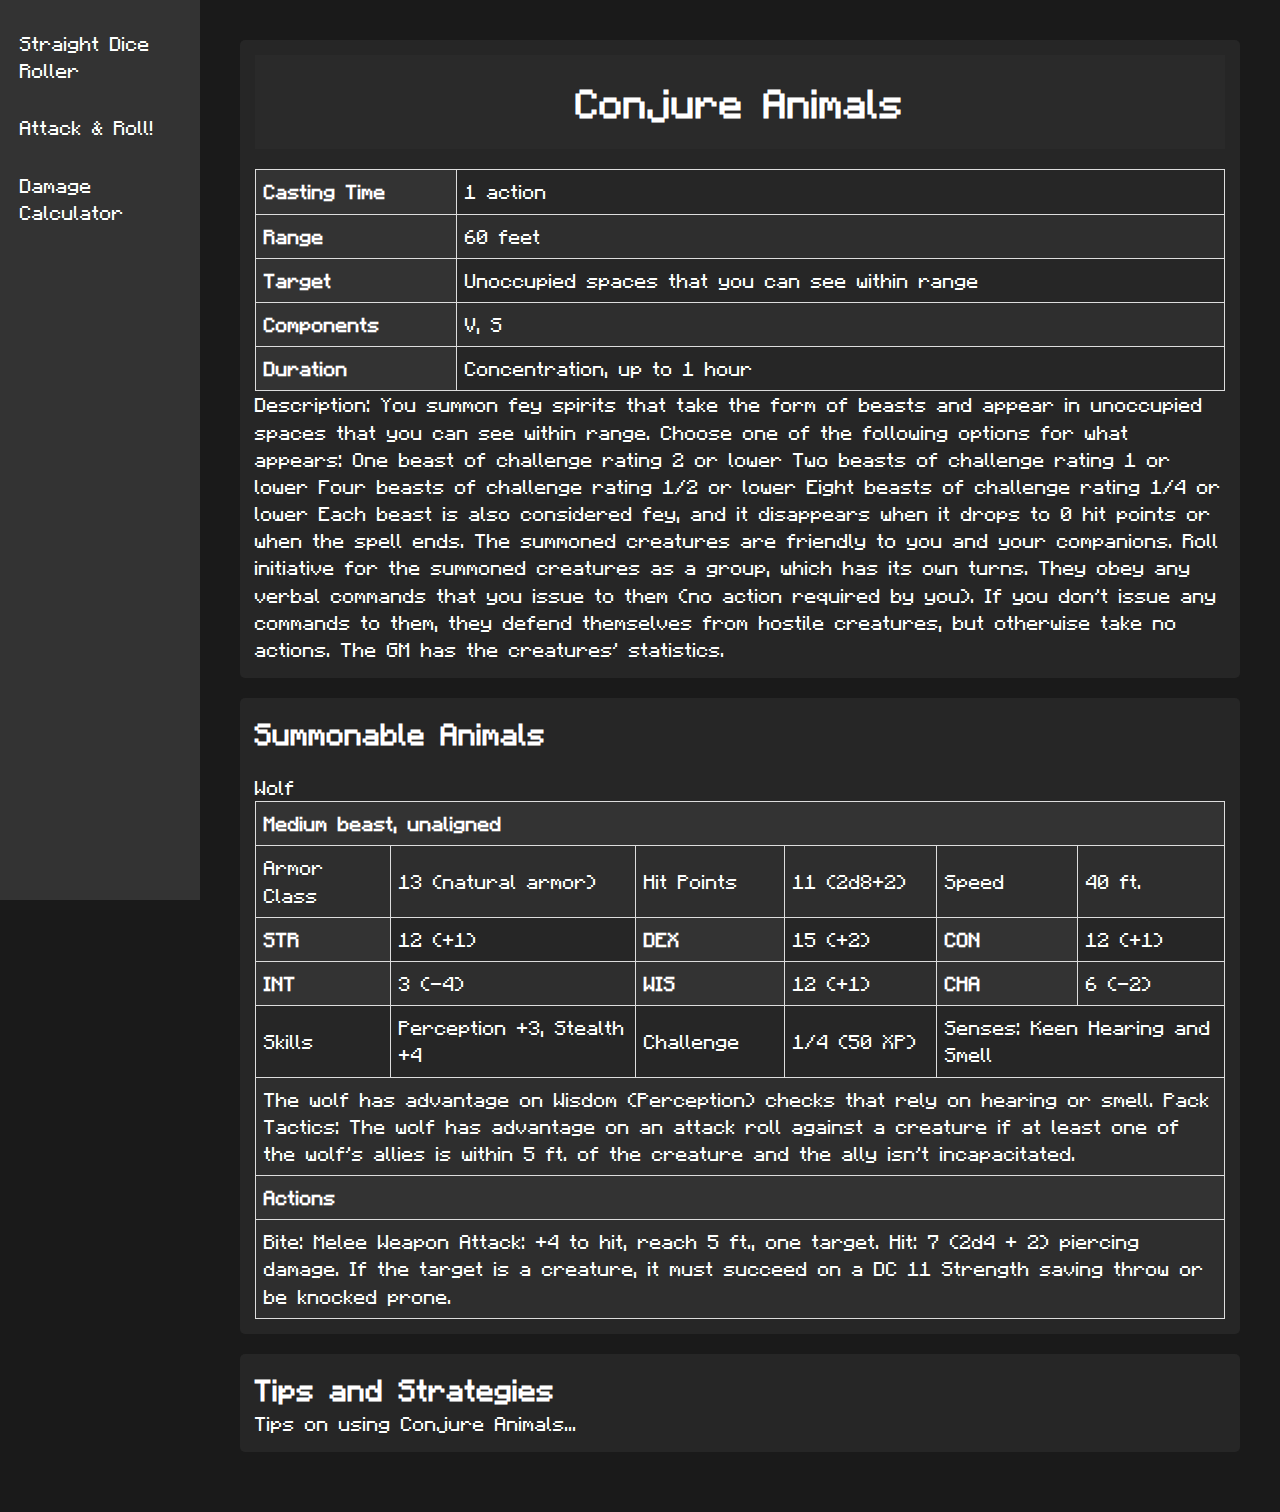
<file: index.html>
<!DOCTYPE html>
<html lang="en">
<head>
    <meta charset="UTF-8">
    <meta name="viewport" content="width=device-width, initial-scale=1.0">
    <title>Conjure Animals Management</title>
    <link rel="stylesheet" href="css/home.css">

    
    <!-- Navbar -->
    <nav id="navbar">
        <ul>
            <li><a href="S_Roller.html">Straight Dice Roller</a></li>
            <li><a href="Total_roll.html">Attack & Roll!</a></li>
            <li><a href="atk.html">Damage Calculator</a></li>
        </ul>
    </nav>

    <!-- Main Content -->
    <div id="main-content">
    <!-- Full-width Dropdown Menu -->
    <div class="dropdown">
        <!-- Dropdown Button & Content -->
    </div>

    <!-- Conjure Animals Description Section -->
    <section id="spell-description" class="fade-in">
        <h1>Conjure Animals</h1>
        <table>
            <tr>
                <th>Casting Time</th>
                <td>1 action</td>
            </tr>
            <tr>
                <th>Range</th>
                <td>60 feet</td>
            </tr>
            <tr>
                <th>Target</th>
                <td>Unoccupied spaces that you can see within range</td>
            </tr>
            <tr>
                <th>Components</th>
                <td>V, S</td>
            </tr>
            <tr>
                <th>Duration</th>
                <td>Concentration, up to 1 hour</td>
            </tr>
        </table>
        <p>
            Description: You summon fey spirits that take the form of beasts and appear in unoccupied spaces that you can see within range. Choose one of the following options for what appears: One beast of challenge rating 2 or lower Two beasts of challenge rating 1 or lower Four beasts of challenge rating 1/2 or lower Eight beasts of challenge rating 1/4 or lower Each beast is also considered fey, and it disappears when it drops to 0 hit points or when the spell ends. The summoned creatures are friendly to you and your companions. Roll initiative for the summoned creatures as a group, which has its own turns. They obey any verbal commands that you issue to them (no action required by you). If you don’t issue any commands to them, they defend themselves from hostile creatures, but otherwise take no actions. The GM has the creatures’ statistics.
        </p>
    </section>

    <!-- Summonable Animals Section -->
    <section id="summonable-animals" class="fade-in">
        <h2>Summonable Animals</h2>
        <table>
            <caption style="caption-side: top; text-align: left;">Wolf</caption>
            <tr>
              <th colspan="6">Medium beast, unaligned</th>
            </tr>
            <tr>
              <td>Armor Class</td>
              <td>13 (natural armor)</td>
              <td>Hit Points</td>
              <td>11 (2d8+2)</td>
              <td>Speed</td>
              <td>40 ft.</td>
            </tr>
            <tr>
              <th>STR</th>
              <td>12 (+1)</td>
              <th>DEX</th>
              <td>15 (+2)</td>
              <th>CON</th>
              <td>12 (+1)</td>
            </tr>
            <tr>
              <th>INT</th>
              <td>3 (-4)</td>
              <th>WIS</th>
              <td>12 (+1)</td>
              <th>CHA</th>
              <td>6 (-2)</td>
            </tr>
            <tr>
              <td>Skills</td>
              <td>Perception +3, Stealth +4</td>
              <td>Challenge</td>
              <td>1/4 (50 XP)</td>
              <td colspan="2">Senses: Keen Hearing and Smell</td>
            </tr>
            <tr>
              <td colspan="6">The wolf has advantage on Wisdom (Perception) checks that rely on hearing or smell. Pack Tactics: The wolf has advantage on an attack roll against a creature if at least one of the wolf's allies is within 5 ft. of the creature and the ally isn't incapacitated.</td>
            </tr>
            <tr>
              <th colspan="6">Actions</th>
            </tr>
            <tr>
              <td colspan="6">Bite: Melee Weapon Attack: +4 to hit, reach 5 ft., one target. Hit: 7 (2d4 + 2) piercing damage. If the target is a creature, it must succeed on a DC 11 Strength saving throw or be knocked prone.</td>
            </tr>
          </table>
          
          
    </section>

    <!-- Tips and Strategies Section -->
    <section id="tips-strategies" class="fade-in">
        <h2>Tips and Strategies</h2>
        <p>Tips on using Conjure Animals...</p>
    </section>

    <script src="scripts/home.js"></script>
</body>
</html>
</file>
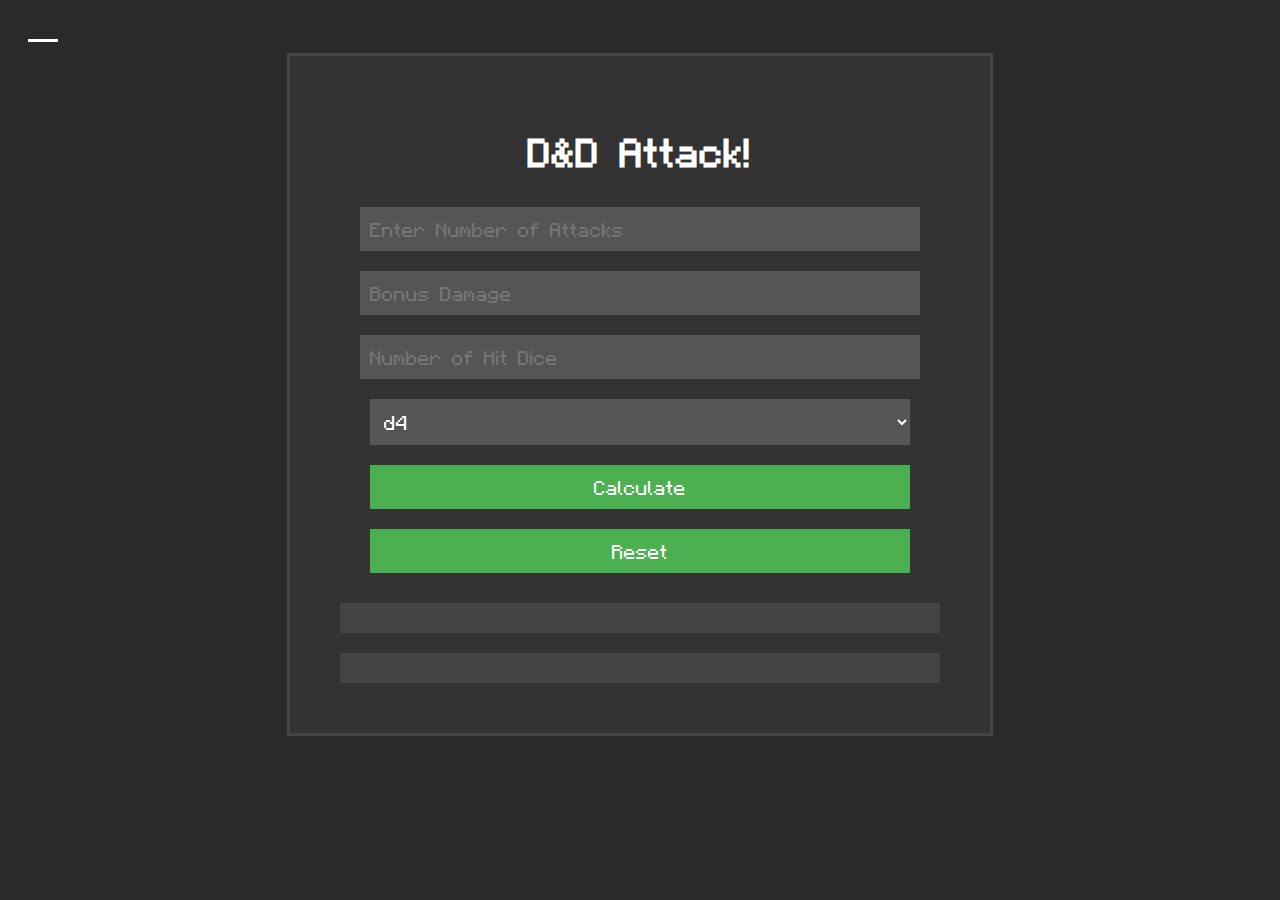
<file: atk.html>
<!DOCTYPE html>
<html lang="en">
<head>
    <meta charset="UTF-8">
    <meta name="viewport" content="width=device-width, initial-scale=1.0">
    <title>D&D Attack Roll Calculator</title>
    <link rel="stylesheet" href="css/atk.css">
</head>
<body>
    <div class="hamburger-menu">
        <div class="menu-bar bar1"></div>
        <div class="menu-content">
            <!-- Add your menu items here -->
            <a href="index.html">Home</a>
        </div>
    </div>
    <div class="container">

        <h1>D&D Attack!</h1>

        <!-- Input Fields -->
        <input type="number" id="numAttacks" placeholder="Enter Number of Attacks">
        <input type="number" id="bonusDamage" placeholder="Bonus Damage">
        <input type="number" id="numHitDice" placeholder="Number of Hit Dice">
        <select id="hitDiceSides">
            <option value="4">d4</option>
            <option value="6">d6</option>
            <option value="8">d8</option>
            <option value="10">d10</option>
            <option value="12">d12</option>
        </select>
        <!-- Buttons -->
        <button id="calculateButton" class = "btn">Calculate</button>
        <button id="resetButton">Reset</button>

        <!-- Output -->
        <div id="outputText"></div>
        <div id="totalDamageText"></div>
    </div>

    <script src="scripts/atk.js"></script>
</body>
</html>
</file>
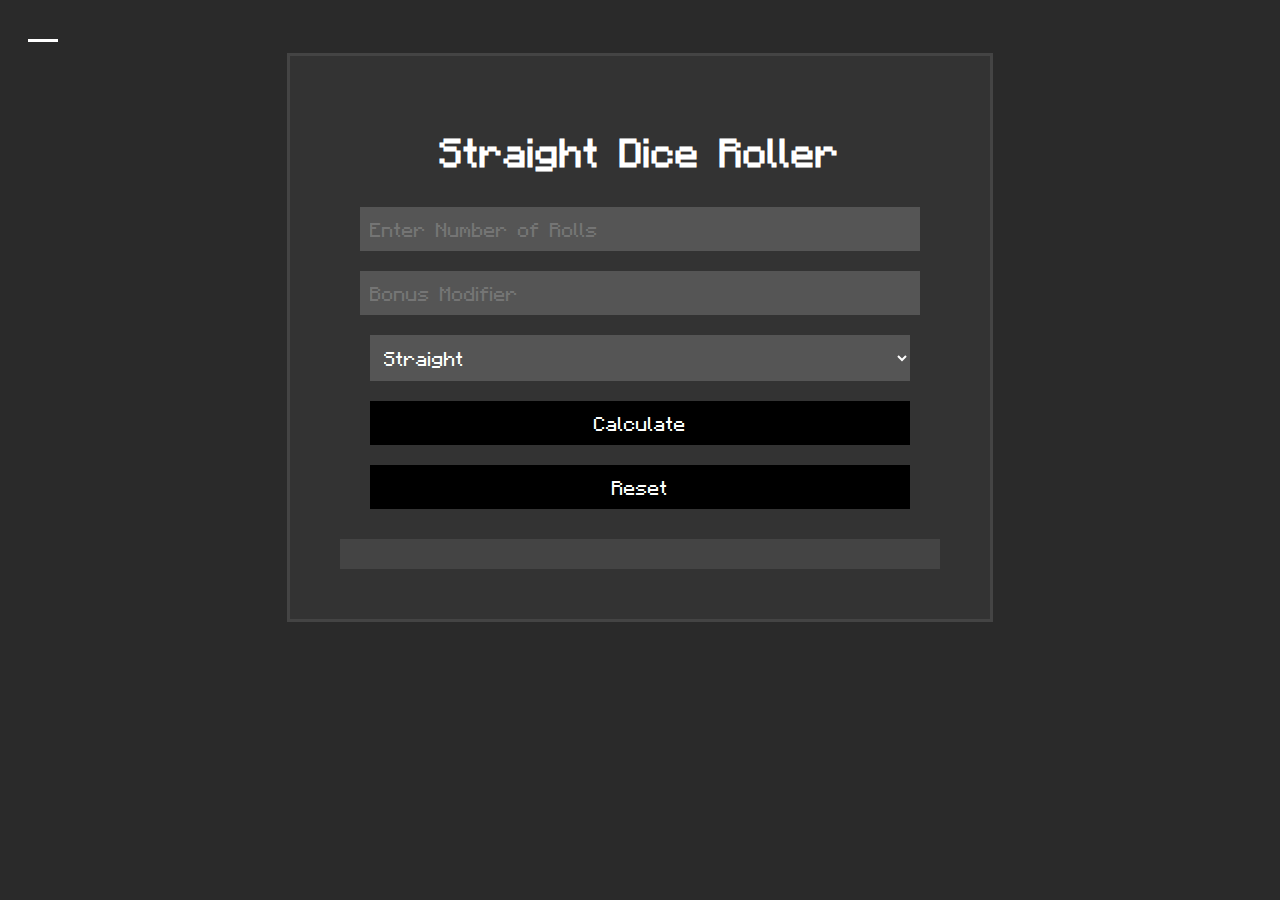
<file: S_Roller.html>
<!DOCTYPE html>
<html lang="en">
<head>
    <meta charset="UTF-8">
    <meta name="viewport" content="width=device-width, initial-scale=1.0">
    <title>D&D Attack Roll Calculator</title>
    <link rel="stylesheet" href="css/style_s_roll.css">
</head>
<body>
    <div class="hamburger-menu">
        <div class="menu-bar bar1"></div>
        <div class="menu-content">
            <a href="index.html">Home</a>
        </div>
    </div>
    
    <div class="container">

        <h1>Straight Dice Roller</h1>

        <!-- Input Fields -->
        <input type="number" id="numRolls" placeholder="Enter Number of Rolls">
        <input type="number" id="BonusMod" placeholder="Bonus Modifier">
        <select id="rollingMethod">
            <option value="Straight">Straight</option>
            <option value="Advantage">Advantage</option>
            <option value="Disadvantage">Disadvantage</option>
        </select>

        <!-- Buttons -->
        <button id="calculateButton" class = "btn">Calculate</button>
        <button id="resetButton">Reset</button>

        <!-- Output -->
        <div id="outputText"></div>
        <div id="totalDamageText"></div>
    </div>

    <script src="scripts/SDR_script.js"></script>
</body>
</html>
</file>
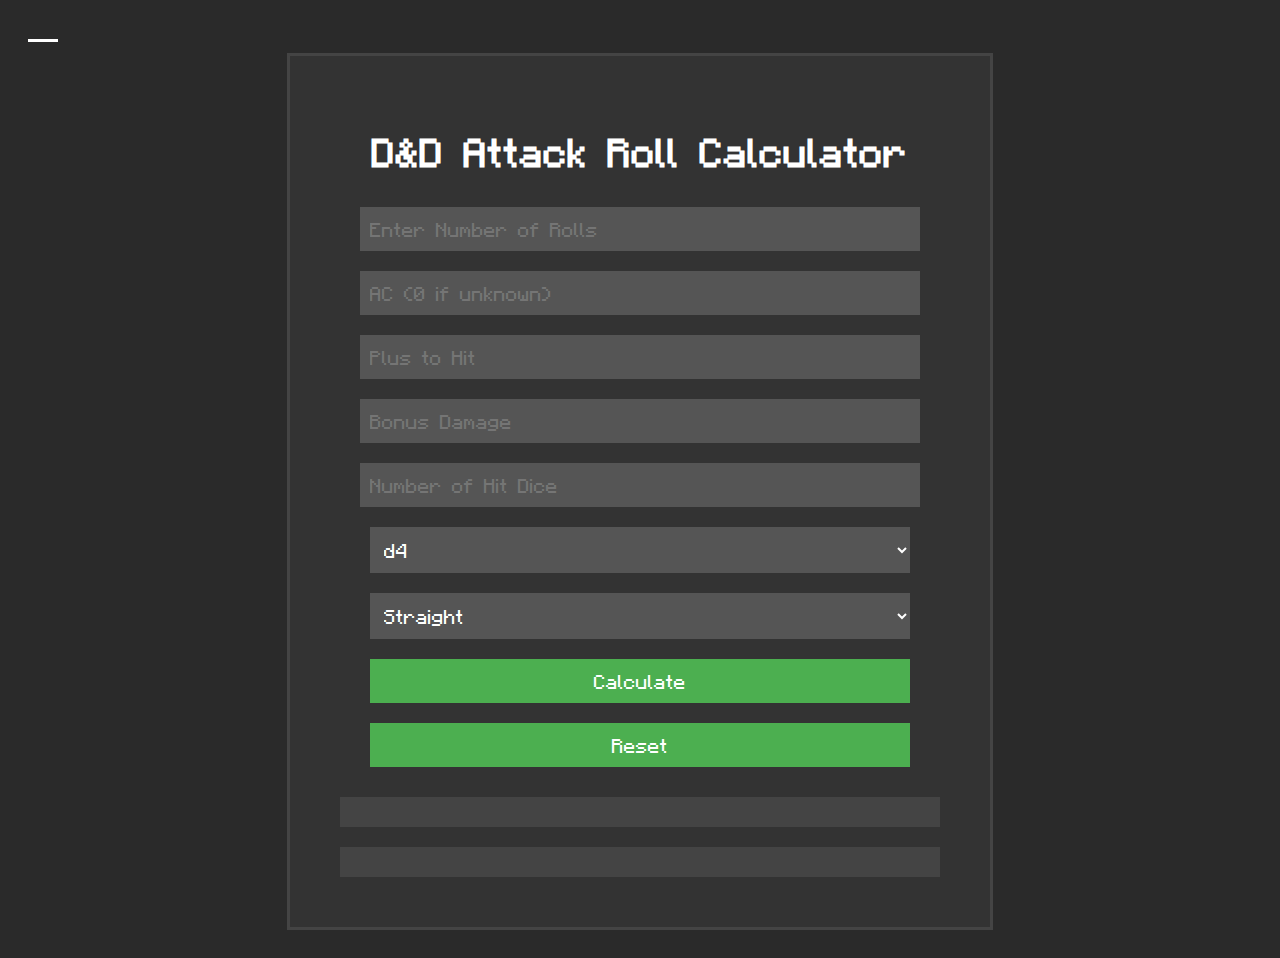
<file: Total_roll.html>
<!DOCTYPE html>
<html lang="en">
<head>
    <meta charset="UTF-8">
    <meta name="viewport" content="width=device-width, initial-scale=1.0">
    <title>D&D Attack Roll Calculator</title>
    <link rel="stylesheet" href="css/style.css">
</head>
<body>
    <div class="hamburger-menu">
        <div class="menu-bar bar1"></div>
        <div class="menu-content">
            <a href="index.html">Home</a>
        </div>
    </div>
    <div class="container">

        <h1>D&D Attack Roll Calculator</h1>

        <!-- Input Fields -->
        <input type="number" id="numAttacks" placeholder="Enter Number of Rolls">
        <input type="number" id="ac" placeholder="AC (0 if unknown)">
        <input type="number" id="plusToHit" placeholder="Plus to Hit">
        <input type="number" id="bonusDamage" placeholder="Bonus Damage">
        <input type="number" id="numHitDice" placeholder="Number of Hit Dice">
        <select id="hitDiceSides">
            <option value="4">d4</option>
            <option value="6">d6</option>
            <option value="8">d8</option>
            <option value="10">d10</option>
            <option value="12">d12</option>
        </select>
        <select id="rollingMethod">
            <option value="Straight">Straight</option>
            <option value="Advantage">Advantage</option>
            <option value="Disadvantage">Disadvantage</option>
        </select>

        <!-- Buttons -->
        <button id="calculateButton" class = "btn">Calculate</button>
        <button id="resetButton">Reset</button>

        <!-- Output -->
        <div id="outputText"></div>
        <div id="totalDamageText"></div>
    </div>

    <script src="scripts/script.js"></script>
</body>
</html>
</file>
<file: css/home.css>
/* style.css */
@font-face {
    font-family: Minecraftia;
    src: url([data-uri]);
  }
  h1{
    font-family: Minecraftia;
    background-color: #2a2a2a;
    color: rgb(255, 255, 255);
    text-align: center;
    padding: 20px;
  }
  body {
    font-family: Minecraftia;
    background-color: #2a2a2a;
    color: rgb(255, 255, 255);
    text-align: left;
    padding: 20px;
}

* {
    margin: 0;
    padding: 0;
    box-sizing: border-box;
}



body {
    font-family: Minecraftia;
    background-color: #1a1a1a; /* Dark background */
    color: #fff; /* Light text */
    line-height: 1.7;
}

/* Left-Aligned Navbar */
#navbar {
    background-color: #333; /* Dark navbar */
    color: white;
    position: fixed;
    top: 0;
    left: 0;
    width: 200px;
    height: 100%;
    padding-top: 20px;
}

#navbar ul {
    list-style: none;
    padding: 0;
}

#navbar ul li {
    margin-bottom: 10px;
}

#navbar ul li a {
    text-decoration: none;
    color: white;
    display: block;
    padding: 10px 20px;
}

#navbar ul li a:hover {
    background-color: #4CAF50;
}

/* Main Content Area */
#main-content {
    margin-left: 200px; /* Adjust based on navbar width */
    padding: 20px;
}

/* Section Styles */
section {
    margin-bottom: 20px;
    background-color: #262626; /* Slightly lighter background for sections */
    padding: 15px;
    border-radius: 5px;
}

/* Table Styles */
table {
    width: 100%;
    border-collapse: collapse;
    margin-top: 20px;
}

table, th, td {
    border: 1px solid #ddd;
}

th, td {
    text-align: left;
    padding: 8px;
}

th {
    background-color: #333; /* Dark header for tables */
    color: white;
}

tr:nth-child(even) {
    background-color: #2e2e2e; /* Zebra striping for rows */
}

/* Responsive Design */
@media screen and (max-width: 768px) {
    #navbar {
        width: 100%;
        height: auto;
        position: relative;
    }

    #navbar ul {
        display: flex;
        flex-direction: row;
        justify-content: space-around;
    }

    #main-content {
        margin-left: 0;
    }
}
</file>
<file: css/atk.css>
/* style.css */
@font-face {
    font-family: Minecraftia;
    src: url([data-uri]);
  }
                
body {
    font-family: Minecraftia;
    background-color: #2a2a2a;
    color: rgb(255, 255, 255);
    text-align: center;
    padding: 20px;
}

.container {
    max-width: 600px;
    margin: auto;
    padding: 50px;
    border: 3px solid #444;
    border-radius: 0px;
    background-color: #333;
}

input, select, button {
    width: 90%;
    padding: 10px;
    margin: 10px 0;
    border-radius: 0px;
    border: none;
    font-size: 16px;
}

input, select {
    font-family: Minecraftia;
    background-color: #555;
    color: white;
}

button {
    font-family: Minecraftia;
    background-color: #4CAF50;
    color: white;
    cursor: pointer;
}

button:hover {
    background-color: #2a722e;
}

#outputText{
    text-align: left;
    background-color: #444;
    padding: 15px;
    border-radius: 0px;
    margin-top: 20px;
}
#totalDamageText {
    text-align: left;
    color: red;
    background-color: #444;
    padding: 15px;
    border-radius: 0px;
    margin-top: 20px;
}

 label {
    text-align: left;
    text-emphasis-color:  #444;
}
.hamburger-menu {
    cursor: pointer;
    position: sticky;
    top: 20px;
    left: 20px;
    display: flex;
    flex-direction: column;
    justify-content: space-around;
    width: 30px;
    height: 25px;
    background: transparent;
    border: none;
    z-index: 1000;
}

.menu-bar {
    width: 100%;
    height: 3px;
    background-color: white;
    transition: 0.4s;
}

/* Menu Content */
.menu-content {
    display: none;
    position: fixed;
    top: 55px;
    left: 20px;
    background-color: #333;
    box-shadow: 0 8px 16px rgba(0,0,0,0.5);
    border-radius: 0px;
    z-index: 999;
}

.menu-content a {
    color: white;
    padding: 12px 16px;
    text-decoration: none;
    display: block;
    text-align: left;
}

.menu-content a:hover {
    background-color: #4CAF50;
}

/* Optional: Add this if you implement the JavaScript for toggling */
 .change .bar1 {
    -webkit-transform: rotate(-360deg) translate(-5px, 6px);
    transform: rotate(-360deg) translate(-5px, 6px);
}

.change .bar2 {opacity: 0;}

.change .bar3 {
    -webkit-transform: rotate(360deg) translate(-5px, -6px);
    transform: rotate(360deg) translate(-5px, -6px);
}
</file>
<file: css/style_s_roll.css>
/* style.css */
@font-face {
    font-family: Minecraftia;
    src: url([data-uri]);
  }
                
body {
    font-family: Minecraftia;
    background-color: #2a2a2a;
    color: rgb(255, 255, 255);
    text-align: center;
    padding: 20px;
}

.container {
    max-width: 600px;
    margin: auto;
    padding: 50px;
    border: 3px solid #444;
    border-radius: 0px;
    background-color: #333;
}

input, select, button {
    width: 90%;
    padding: 10px;
    margin: 10px 0;
    border-radius: 0px;
    border: none;
    font-size: 16px;
}

input, select {
    font-family: Minecraftia;
    background-color: #555;
    color: white;
}

button {
    font-family: Minecraftia;
    background-color: #000000;
    color: white;
    cursor: pointer;
}

button:hover {
    background-color: white;
    color: black;
}

#outputText{
    text-align: left;
    background-color: #444;
    padding: 15px;
    border-radius: 0px;
    margin-top: 20px;
}


 label {
    text-align: left;
    text-emphasis-color:  #444;
}
.hamburger-menu {
    cursor: pointer;
    position: sticky;
    top: 20px;
    left: 20px;
    display: flex;
    flex-direction: column;
    justify-content: space-around;
    width: 30px;
    height: 25px;
    background: transparent;
    border: none;
    z-index: 1000;
}

.menu-bar {
    width: 100%;
    height: 3px;
    background-color: white;
    transition: 0.4s;
}

/* Menu Content */
.menu-content {
    display: none;
    position: fixed;
    top: 55px;
    left: 20px;
    background-color: #333;
    box-shadow: 0 8px 16px rgba(0,0,0,0.5);
    border-radius: 0px;
    z-index: 999;
}

.menu-content a {
    color: white;
    padding: 12px 16px;
    text-decoration: none;
    display: block;
    text-align: left;
}

.menu-content a:hover {
    background-color: #4CAF50;
}

/* Optional: Add this if you implement the JavaScript for toggling */
 .change .bar1 {
    -webkit-transform: rotate(-540deg) translate(-5px, 6px);
    transform: rotate(-540deg) translate(-5px, 6px);
}

.change .bar2 {opacity: 0;}

.change .bar3 {
    -webkit-transform: rotate(45deg) translate(-5px, -6px);
    transform: rotate(45deg) translate(-5px, -6px);
}
</file>
<file: css/style.css>
/* style.css */
@font-face {
    font-family: Minecraftia;
    src: url([data-uri]);
  }
                
body {
    font-family: Minecraftia;
    background-color: #2a2a2a;
    color: rgb(255, 255, 255);
    text-align: center;
    padding: 20px;
}

.container {
    max-width: 600px;
    margin: auto;
    padding: 50px;
    border: 3px solid #444;
    border-radius: 0px;
    background-color: #333;
}

input, select, button {
    width: 90%;
    padding: 10px;
    margin: 10px 0;
    border-radius: 0px;
    border: none;
    font-size: 16px;
}

input, select {
    font-family: Minecraftia;
    background-color: #555;
    color: white;
}

button {
    font-family: Minecraftia;
    background-color: #4CAF50;
    color: white;
    cursor: pointer;
}

button:hover {
    background-color: #2a722e;
}

#outputText{
    text-align: left;
    background-color: #444;
    padding: 15px;
    border-radius: 0px;
    margin-top: 20px;
}
#totalDamageText {
    text-align: left;
    color: red;
    background-color: #444;
    padding: 15px;
    border-radius: 0px;
    margin-top: 20px;
}

 label {
    text-align: left;
    text-emphasis-color:  #444;
}
.hamburger-menu {
    cursor: pointer;
    position: sticky;
    top: 20px;
    left: 20px;
    display: flex;
    flex-direction: column;
    justify-content: space-around;
    width: 30px;
    height: 25px;
    background: transparent;
    border: none;
    z-index: 1000;
}

.menu-bar {
    width: 100%;
    height: 3px;
    background-color: white;
    transition: 0.4s;
}

/* Menu Content */
.menu-content {
    display: none;
    position: fixed;
    top: 55px;
    left: 20px;
    background-color: #333;
    box-shadow: 0 8px 16px rgba(0,0,0,0.5);
    border-radius: 0px;
    z-index: 999;
}

.menu-content a {
    color: white;
    padding: 12px 16px;
    text-decoration: none;
    display: block;
    text-align: left;
}

.menu-content a:hover {
    background-color: #4CAF50;
}


 .change .bar1 {
    -webkit-transform: rotate(-360deg) translate(-5px, 6px);
    transform: rotate(-360deg) translate(-5px, 6px);
}

.change .bar2 {opacity: 0;}

.change .bar3 {
    -webkit-transform: rotate(-360deg) translate(-5px, -6px);
    transform: rotate(-360deg) translate(-5px, -6px);
}
</file>
